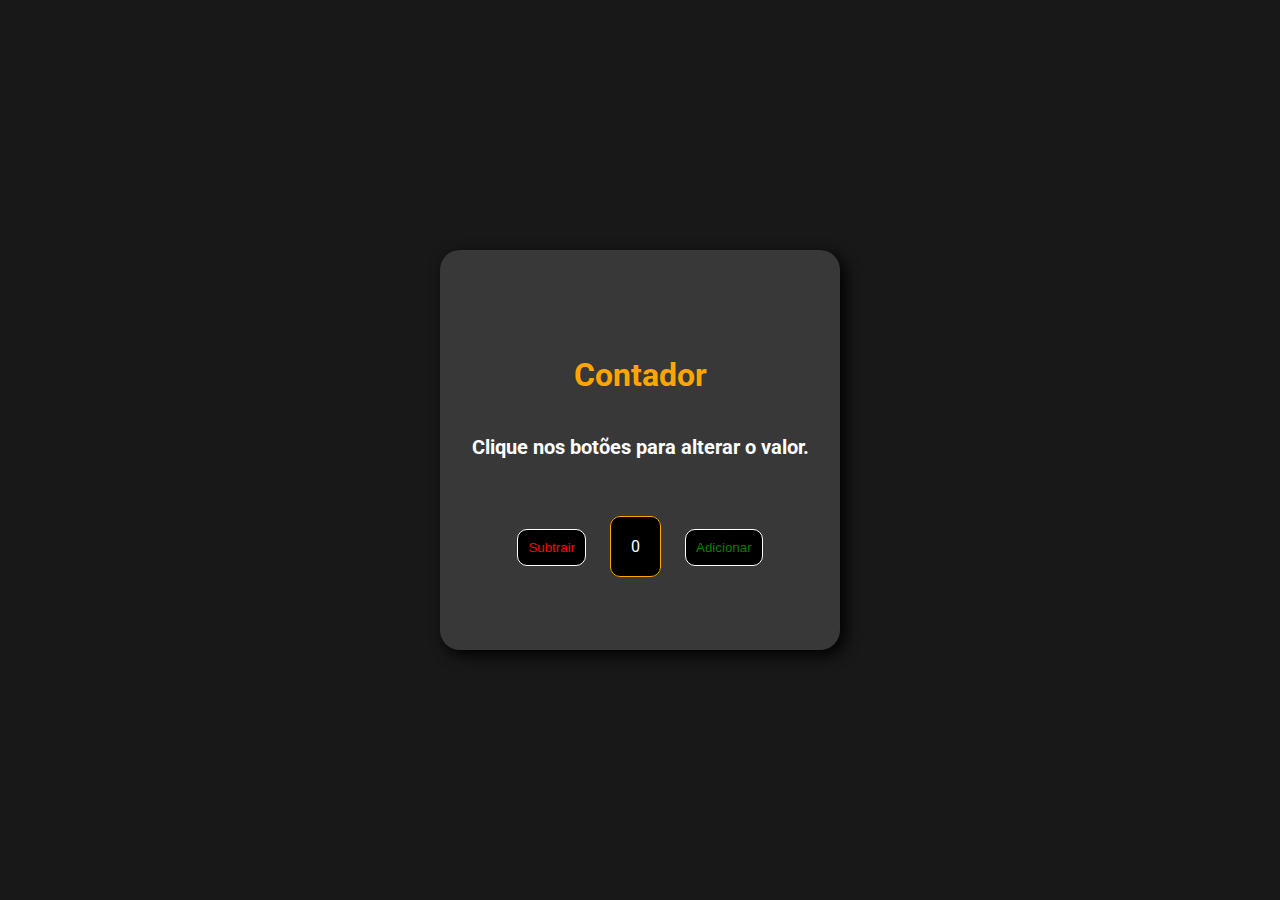
<file: Javascript/Estrutura-De-Projetos/index.html>
<html lang="en">

<head>
    <meta charset="UTF-8">
    <meta http-equiv="X-UA-Compatible" content="IE=edge">
    <meta name="viewport" content="width=device-width, initial-scale=1.0">
    <link rel="stylesheet" href="assets/css/style.css">
    <script src="assets/js/script.js"></script>
    <title>Contador</title>
</head>

<body>
    <div class="contador">
        <h1>Contador</h1>
        <p>Clique nos botões para alterar o valor.</p>
        <div id="counter">
            <button name="subtrair" onclick="decrement()" class="subtrair">Subtrair</button>
            <span id="currentnumber">0</span>
            <button type="button" name="adicionar" onclick="increment()" class="adicionar">Adicionar</button>
        </div>
    </div>
</body>

</html>
</file>
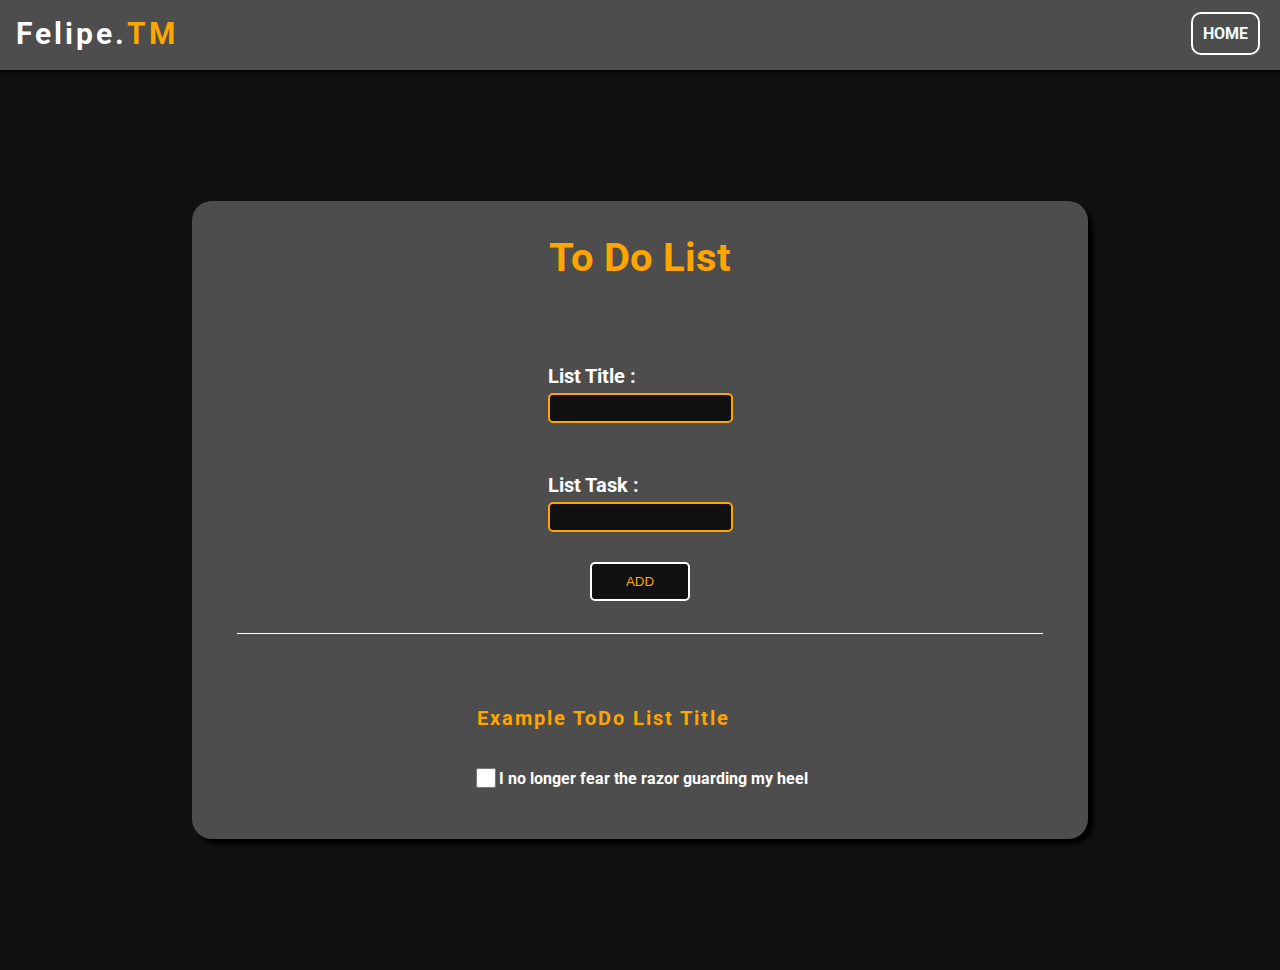
<file: Javascript/ToDo-List/index.html>
<html lang="en">

<head>
    <meta charset="UTF-8">
    <meta http-equiv="X-UA-Compatible" content="IE=edge">
    <meta name="viewport" content="width=device-width, initial-scale=1.0">
    <link rel="stylesheet" href="style.css">
    <title>To do list</title>
</head>

<body>
    <header>
        <div class="logo">
            <h1>Felipe.<span>TM</span></h1>
        </div>
        <div class="menu">
            <p>home</p>
        </div>
    </header>
    <main>
        <div class="todo-container" id="todo-container">

            <h2> To Do List</h2>
            <div class="todo-input">
                <label for="todo-title-input">List Title :</label>
                <input type="text" id='todo-title-input' required>
            </div>
            <div class="todo-input">
                <label for="todo-content-input">List Task :</label>
                <input type="text" id="todo-content-input" required>
            </div>
            
            <button onclick="addNewToDo()">Add</button>

            <div class="trace"></div>
            <div class="todo-wrapper" id="todo-wrapper">
                <div class="todo-example" id="todo-example">
                    <h3 class="todo-title-example">Example ToDo List Title</h3>
                    <div class="checkbox-content">
                        <input type="checkbox" id="toggle" class="toggle">
                        <label for="toggle">I no longer fear the razor guarding my heel</label>
                    </div>
                </div>
            </div>
        </div>
    </main>
</body>
<script src="script.js"></script>
</html>
</file>
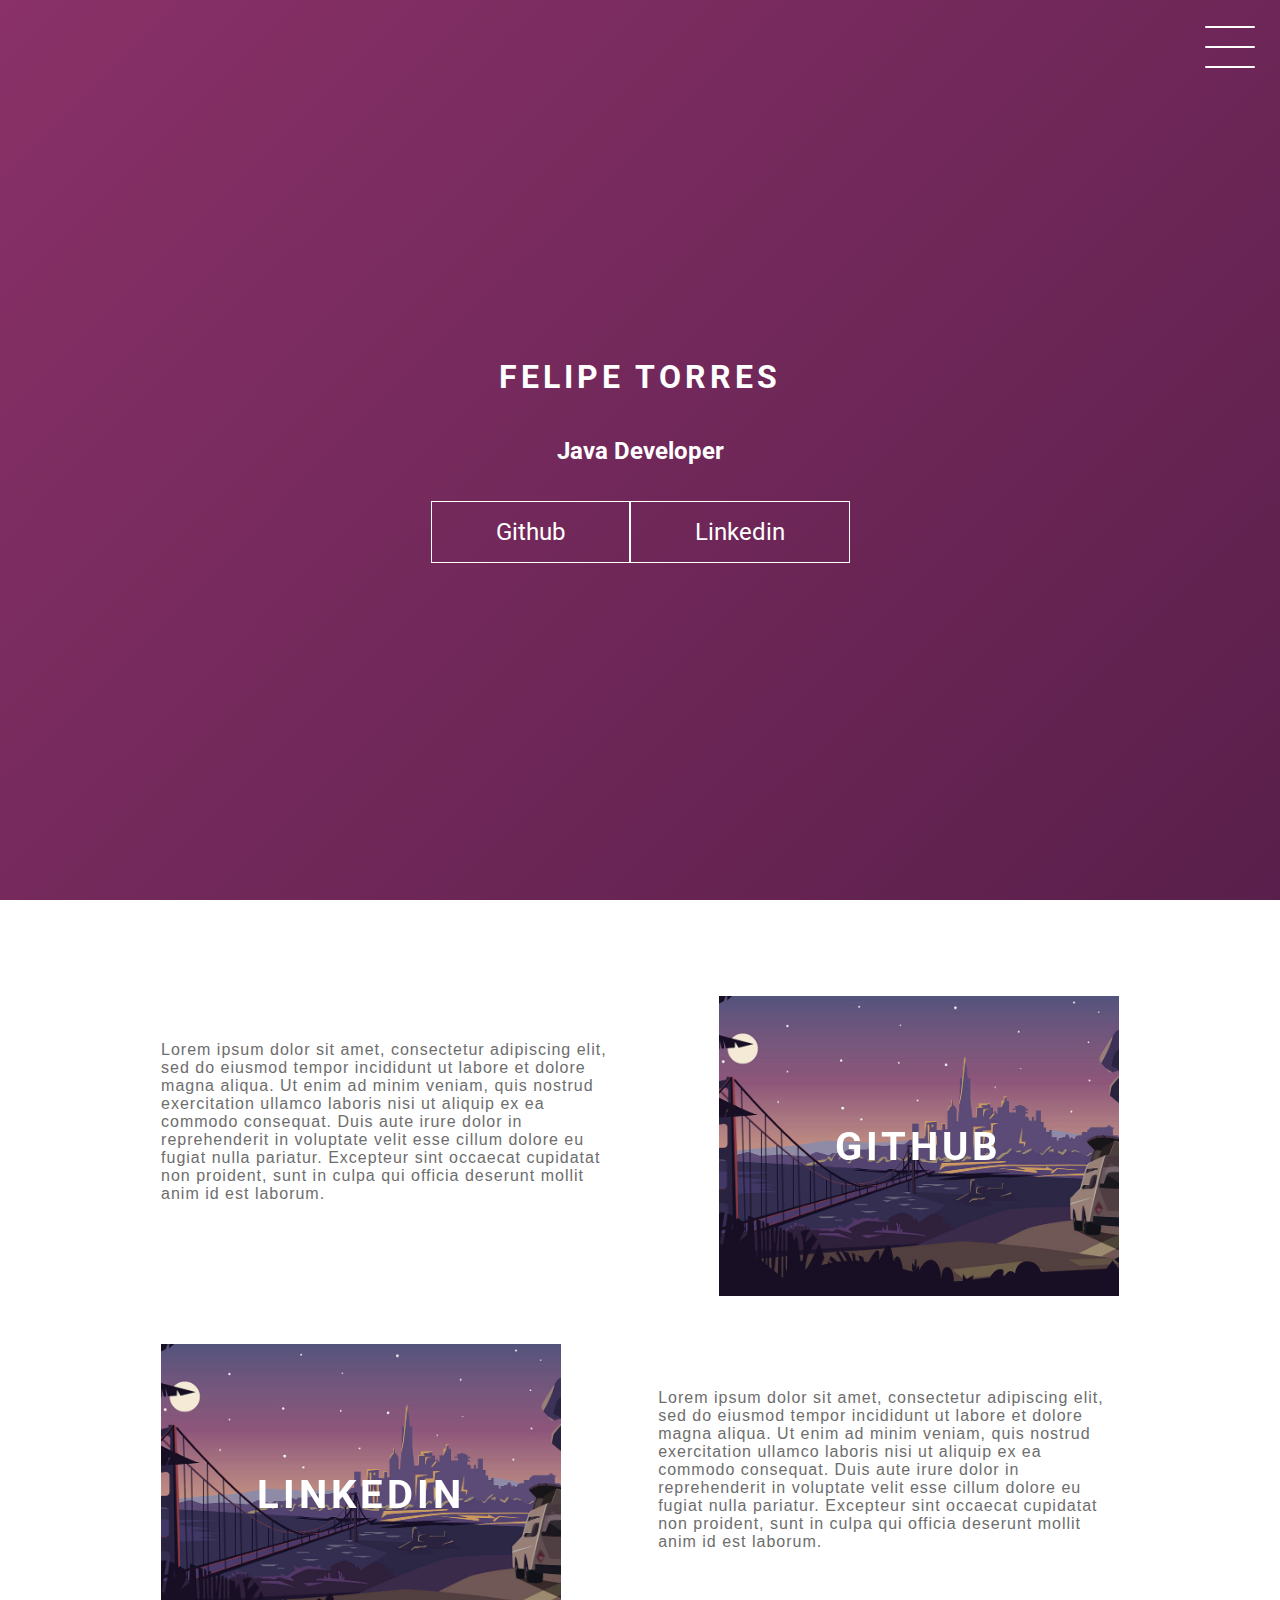
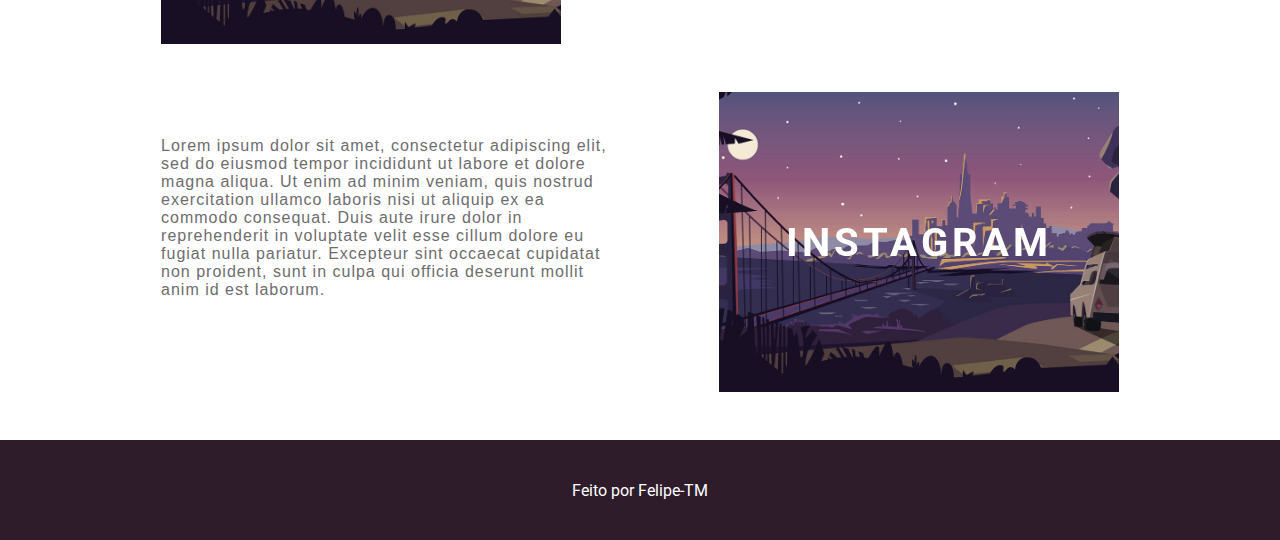
<file: HTML-CSS/Projeto-Site-Pessoal/Design-1/index.html>
<html lang="en">

<head>
    <meta charset="UTF-8">
    <meta http-equiv="X-UA-Compatible" content="IE=edge">
    <meta name="viewport" content="width=device-width, initial-scale=1.0">
    <link rel="stylesheet" href="style.css">
    <title>Document</title>
</head>

<body>
    <header class="header-wrapper">
        <div class="checkbox-container">
            <div class="checkbox-wrapper">
                <input type="checkbox" id="toggle">
                <label class="checkbox" for="toggle">
                    <div class="trace"></div>
                    <div class="trace"></div>
                    <div class="trace"></div>
                </label>
                <div class="menu">
                    <nav class="menu-itens">
                        <ul>
                            <li><a href="">Home</a></li>
                            <li><a href="">Sobre</a></li>
                            <li><a href="">Projetos</a></li>
                        </ul>
                    </nav>
                </div>
            </div>
        </div>
        <h1>Felipe Torres</h1>
        <h2>Java Developer</h2>
        <div class="social-media">
            <a href="#">Github</a>
            <a href="#">Linkedin</a>
        </div>
    </header>
    <main class="container">
        <div class="card-container">
            <div class="card-text">
                Lorem ipsum dolor sit amet, consectetur adipiscing elit, sed do eiusmod tempor incididunt ut labore et
                dolore magna aliqua. Ut enim ad minim veniam, quis nostrud exercitation ullamco laboris nisi ut aliquip
                ex ea commodo consequat. Duis aute irure dolor in reprehenderit in voluptate velit esse cillum dolore eu
                fugiat nulla pariatur. Excepteur sint occaecat cupidatat non proident, sunt in culpa qui officia
                deserunt mollit anim id est laborum.
            </div>
            <div class="card">
                <div class="card-wrapper">
                    <h2>Github</h2>
                    <p>Veja meus projetos</p>
                </div>
            </div>
        </div>
        <div class="card-container">
            <div class="card">
                <div class="card-wrapper">
                    <h2>Linkedin</h2>
                    <p>Acompanhe minha carreira</p>
                </div>
            </div>
            <div class="card-text">
                Lorem ipsum dolor sit amet, consectetur adipiscing elit, sed do eiusmod tempor incididunt ut labore et
                dolore magna aliqua. Ut enim ad minim veniam, quis nostrud exercitation ullamco laboris nisi ut aliquip
                ex ea commodo consequat. Duis aute irure dolor in reprehenderit in voluptate velit esse cillum dolore eu
                fugiat nulla pariatur. Excepteur sint occaecat cupidatat non proident, sunt in culpa qui officia
                deserunt mollit anim id est laborum.
                
            </div>
        </div>
        <div class="card-container">
            <div class="card-text">
                Lorem ipsum dolor sit amet, consectetur adipiscing elit, sed do eiusmod tempor incididunt ut labore et
                dolore magna aliqua. Ut enim ad minim veniam, quis nostrud exercitation ullamco laboris nisi ut aliquip
                ex ea commodo consequat. Duis aute irure dolor in reprehenderit in voluptate velit esse cillum dolore eu
                fugiat nulla pariatur. Excepteur sint occaecat cupidatat non proident, sunt in culpa qui officia
                deserunt mollit anim id est laborum.
                
            </div>
            <div class="card">
                <div class="card-wrapper">
                    <h2>Instagram</h2>
                    <p>Para os curiosos</p>
                </div>
            </div>
        </div>
    </main>
    <footer class="footer">
        Feito por Felipe-TM
    </footer>
</body>

</html>
</file>
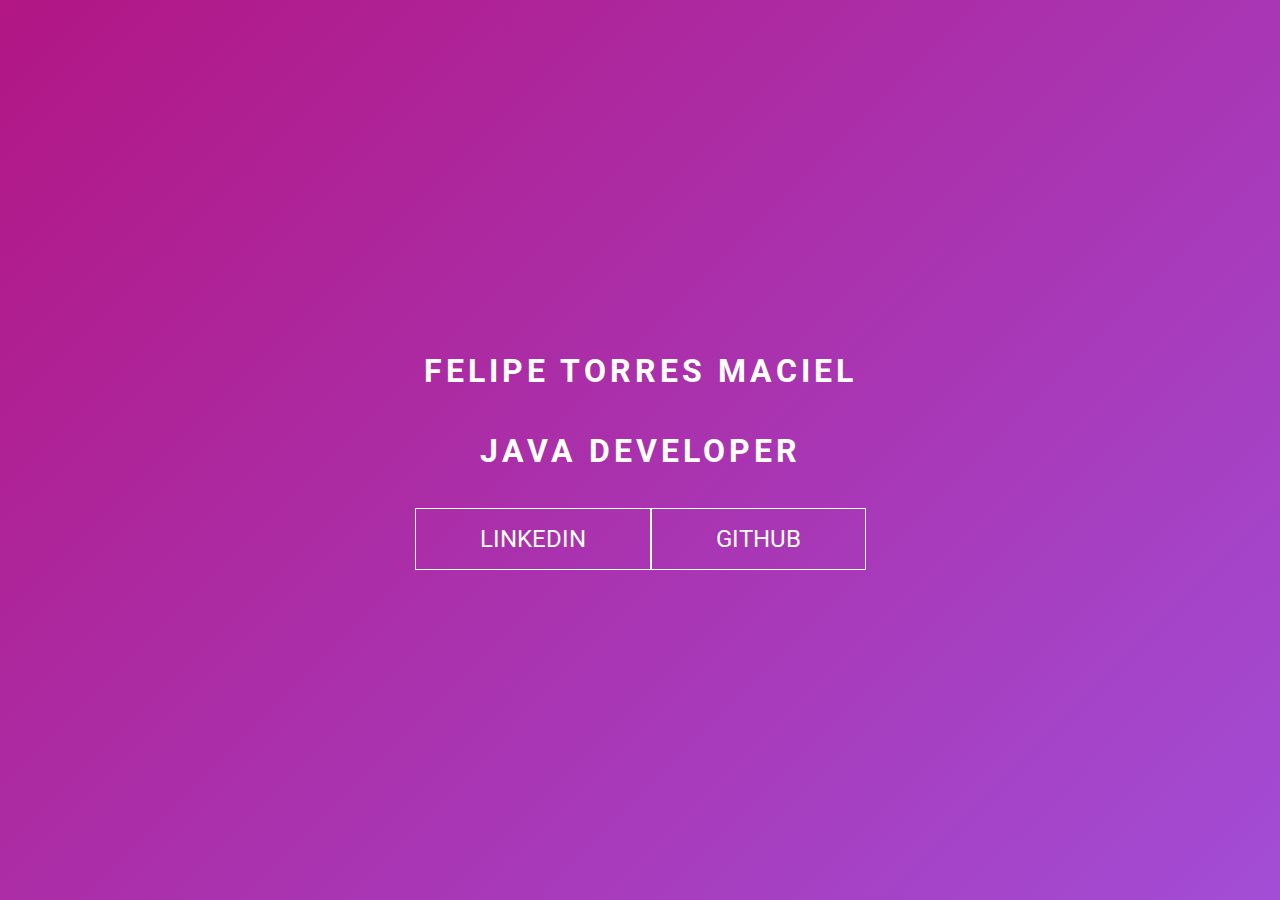
<file: HTML-CSS/CSS-Transitions/Background-Transition/background.html>
<!DOCTYPE html>
<html>

<head>
    <meta charset="UTF-8">
    <title>Document</title>
    <link rel="stylesheet" href="style.css">
</head>

<body>
    <main class="wrapper">
        <h1>felipe torres maciel</h1>
        <h1>java developer</h1>

        <div class="social-media">
            <a href="#">linkedin</a>
            <a href="#">github</a>
        </div>
    </main>
</body>

</html>
</file>
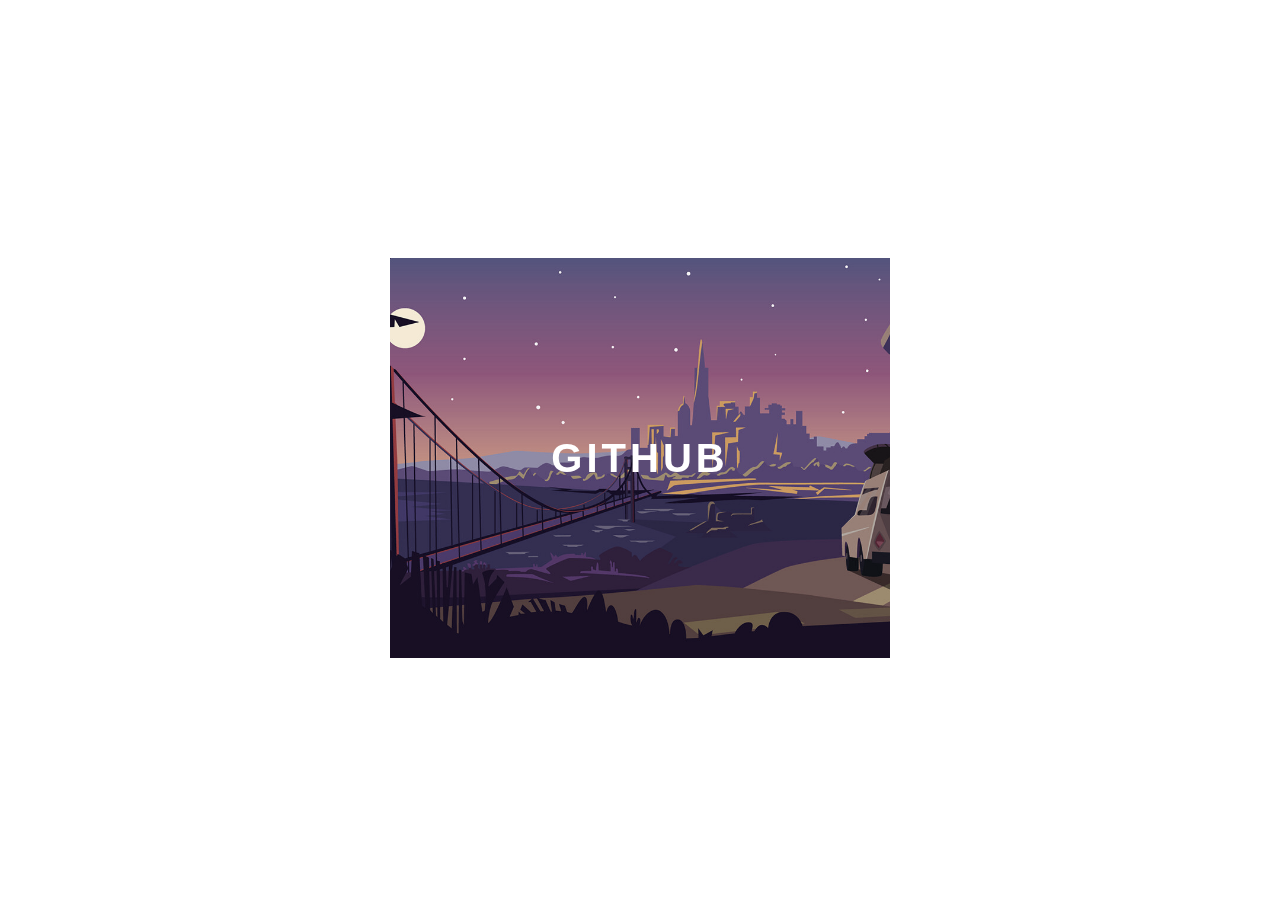
<file: HTML-CSS/CSS-Transitions/Card/card.html>
<!DOCTYPE html>
<html>

<head>
    <meta charset="UTF-8">
    <title>Document</title>
    <link rel="stylesheet" href="cardstyle.css">
</head>

<body>
    <div class="container">
        <div class="card">
            <div class="card-wrapper">
                <h2>github</h2>
                <p>Veja os meus projetos</p>
            </div>
        </div>
    </div>
</body>

</html>
</file>
<file: Javascript/Estrutura-De-Projetos/assets/css/style.css>
@import url('https://fonts.googleapis.com/css2?family=Roboto:wght@100&display=swap');

html {
    font-family:'Roboto', sans-serif;
}

body {
    display: flex;
    justify-content: center;
    align-items: center;
    background-color: rgb(24, 24, 24);
}

.contador {
    display: flex;
    align-items: center;
    justify-content: center;
    flex-direction: column;
    background-color: rgb(56, 56, 56);
    width: 400px;
    height: 400px;
    box-shadow: 5px 5px 15px 0px black;
    border-radius: 20px;
}

.contador h1 {
    color: orange;
}

.contador p {
    font-weight: bold;
    font-size: 20px;
    color: white;
}

.contador button {
    padding: 10px;
    border-radius: 10px;
    border: 1px solid white;
    transition: 0.3s;
    cursor: pointer;
    background-color: black;
}

.contador .subtrair {
    color: red;
    margin-right: 20px;
}

.contador .adicionar {
    color: green;
    margin-left: 20px;
}

.contador button:hover {
    transform: scale(1.1);
}

.contador button:active {
    transform: scale(0.9);
    transition: 0.05s;
    background-color: gray;
}

.contador span {
    background-color: black;
    padding: 20px;
    border-radius: 10px;
    border: 1px solid orange;
    color: white;
}

.contador #counter {
    margin-top: 50px;
    user-select: none;
}
</file>
<file: Javascript/ToDo-List/style.css>
@import url('https://fonts.googleapis.com/css2?family=Roboto:wght@100&display=swap');

html {
    font-family: "Roboto", sans-serif;
}

body{
    margin: 0;
    padding: 0;
}

/* HEADER */

header {
    z-index: 2;
    margin: 0;
    padding: 0;
    background-color: rgb(77, 77, 77) ;
    height: 70px;
    color: azure;
    position: relative;
    display: flex;
    box-shadow: 0px 2px 6px 0px black;
    box-sizing: border-box;
}

.logo {
    position: absolute;
    top: 0;
    left: 0;
    padding: 1rem;
}

.logo h1 {
    margin: 0;
    text-transform: capitalize;
    color: white;
    font-size: 30px;
    font-weight: bold;
    letter-spacing: 3px;
    cursor: pointer;
}

.logo h1 span {
    color: orange;
}

.menu {
    position: absolute;
    right: 0;
    top: 0;
}

.menu p {
    margin: 0;
    margin-right: 20px;
    margin-top: 12px;
    text-transform: uppercase;
    font-weight: bold;
    border: 2px solid white;
    padding: 10px;
    border-radius: 10px;
    transition: .3s;
    cursor: pointer;
    user-select: none;
}

.menu p:hover {
    transform: scale(1.1);
}

.menu p:active {
    transform: scale(0.9);
    transition: 0.01s;
    background-color: gray;
}

/* MAIN */

main {
    z-index: 1;
    position: absolute;
    width: 100%;
    min-height: 100vh;
    background-color:rgb(17, 17, 17);
    display: flex;
    justify-content: center;
    align-items: center;
    color: white;
}

.todo-container {
    background-color: rgb(77, 77, 77) ;
    width: 70%;
    height: auto;
    border-radius: 20px;
    display: flex;
    justify-content: center;
    align-items: center;
    flex-direction: column;
    box-shadow: 5px 5px 5px 0 black;
    margin-top: 5rem;
    margin-bottom: 5rem;
}

.todo-container h2 {
    font-size: 40px;
    color: orange;
}

.todo-input {
    
    display: flex;
    flex-direction: column;
    margin-top: 50px;
    user-select: none;
}

.todo-input label {
    margin-bottom: 5px;
    color: white;
    font-size: 20px;
    font-weight: bold;
}

.todo-input input {
    height: 30px;
    background-color: rgb(17, 17, 17);
    border: 2px solid orange;
    border-radius: 5px;
    color: white;
}

.todo-container button {
    margin-top: 30px;
    padding: 10px;
    width: 100px;
    text-transform: uppercase;
    background-color: rgb(17, 17, 17);
    color: orange;
    border: 2px solid white;
    border-radius: 5px;
    cursor: pointer;
    transition: .03s;
}

.todo-container button:hover {
    border: 2px solid orange;
}

.todo-container button:active {
    transform: scale(0.9);
    border: 2px solid white;
}

.trace {
    margin-top: 2rem;
    height: 1px;
    width: 90%;
    background-color: white;
    margin-bottom: 20px;
}

.todo-wrapper {
    margin-top: 2rem;
    width: 100%;
    display: flex;
    align-items: center;
    justify-content: center;
    flex-direction: column;
}

.todo-example {
    position: relative;
    display: flex;
    flex-direction: column;
    padding-bottom: 3rem;
}

.todo-example h3 {
    margin-left: 5px;
    color: orange;
    letter-spacing: 2px;
    font-size: 20px;
}

.todo-example label {
    font-weight: bold;
}

.checkbox-content {
    margin-top: 15px;
    display: flex;
    align-items: center;
}

.toggle {
    height: 20px;
    width: 20px;
    cursor: pointer;
}

.toggle:checked + label{
    text-decoration: line-through;
    filter: opacity(0.5);
}

.todo-user {
    position: relative;
    display: flex;
    justify-content: left;
    flex-direction: column;
    padding-bottom: 3rem;
}

.todo-user h3 {
    margin-left: 5px;
    color: orange;
    letter-spacing: 2px;
    font-size: 20px;
}

.todo-user label {
    font-weight: bold;   
}
</file>
<file: HTML-CSS/Projeto-Site-Pessoal/Design-1/style.css>
@import url('https://fonts.googleapis.com/css2?family=Roboto:wght@100&display=swap');

body {
    padding: 0;
    margin: 0;
    color: #ffffff;
    font-family: 'Roboto', sans-serif;
}

.header-wrapper{
    height: 100vh;
    width: 100%;
    background: linear-gradient(-45deg, #050404, #2e1c2b, #4a1942, #893168);
    background-size: 400% 400%;
    display: flex;
    flex-direction: column;
    align-items: center;
    justify-content: center;
    position: relative;
    animation: backgroundTransition 8s ease-in-out infinite;
}

h1{
    text-transform: uppercase;
    letter-spacing: 4px;
}

h1{
    text-transform: uppercase;
    letter-spacing: 4px;
}

.social-media{
    margin-top: 1rem;
    display: flex;
}

.social-media a{
    text-decoration: none;
    color: #ffffff;
    font-size: 24px;
    padding: 1rem 4rem;
    border: 1px solid #ffffff;
    min-width: 4rem;
    display: flex;
    justify-content: center;
    align-items: center;
    transition: .3s cubic-bezier(0.55, 0.025, 0.675, 0.97);
}

a:hover {
    color: #2e1c2b;
    background-color: #ffffff;
}

@keyframes backgroundTransition {
    0%{
        background-position: 0% 80%;
    }
    50%{
        background-position: 80% 100%;
    }
    100%{
        background-position: 0% 90%;
    }
}

/* MENU HAMBURGER*/

.checkbox-container {
    display: flex;
    justify-content: center;
    align-items: center;

}

.checkbox{
    height: 100px;
    width: 100px;
    position: absolute;
    top: 0;
    right: 0;
    display: flex;
    justify-content: center;
    cursor: pointer;
    z-index: 9999;
    transition: 400ms ease-in-out 0s;
    border-radius: 50%;
}

.checkbox .trace {
    width: 50px;
    height: 2px;
    position: absolute;
    border-radius: 4px;
    transition: 0.5s ease-in-out;
    background-color: white;
}

.checkbox .trace:nth-child(1){
    top: 26px;
    transform: rotate(0);
}

.checkbox .trace:nth-child(2){
    top: 46px;
    transform: rotate(0);
}

.checkbox .trace:nth-child(3){
    top: 66px;
    transform: rotate(0);
}

#toggle{
    display: none;
}

/* MENU */

.menu {
    position: absolute;
    top: 28px;
    right: 30px;
    background: transparent;
    height: 40px;
    width: 40px;
    border-radius: 50%;
    z-index: -1;
    transition: 400ms ease-in-out 0s;
    box-shadow: 0 0 0 0 white;
}

.menu-itens {
    position: fixed;
    top: 0;
    left: 0;
    width: 100%;
    height: 100vh;
    display: flex;
    justify-content: center;
    align-items: center;
    visibility: hidden;
    opacity: 0;
    z-index: 2;
    transition: 400ms ease-in-out 0s;
    
}

.menu-itens ul li a:hover{
    font-weight: bold;
}

.menu-itens ul{
    list-style-type: none;
}

.menu-itens ul li a{
    margin: 10px 0;
    color: #2e1c2b;
    text-decoration: none;
    text-transform: uppercase;
    letter-spacing: 4px;
    font-size: 30px;
}

/* ANIMACAO MENU*/

#toggle:checked + .checkbox .trace:nth-child(1) {
    transform: rotate(45deg);
    background-color: #2e1c2b;
    top: 47px;
}

#toggle:checked + .checkbox .trace:nth-child(2) {
    transform: translateX(-100px);
    width: 30px;
    opacity: 0;
    visibility: hidden;
}

#toggle:checked + .checkbox .trace:nth-child(3) {
    transform: rotate(-45deg);
    background-color: #2e1c2b;
    top: 48px;
}

#toggle:checked + .checkbox {
    background-color: white;
}

#toggle:checked ~ .menu {
    box-shadow: 0 0 0 100vmax white;
    z-index: 1;
}

#toggle:checked ~ .menu .menu-itens {
    opacity: 1;
    visibility: visible;
}

/* CARDS */

.container {
    width: 100%;
    height: auto;
    display: flex;
    flex-direction: column;
    justify-content: space-between;
    align-items: center;
    margin: 3rem 0;
}

.card-container {
    display: flex;
    align-items: center;
    justify-content: space-evenly;
    width: 90%;
}

.card {
    height: 300px;
    width: 400px;
    margin: 3rem 0 0;
    background-image: url('landscape.jpg');
    background-position: center;
    background-repeat: no-repeat;
    background-size: cover;
    display: flex;
    justify-content: center;
    align-items: center;
    filter: grayscale(0.5);
    color: #ffffff;
    cursor: pointer;
    transition: 0.3s;
}

.card-text {
    width: 40%;
    font-family: sans-serif;
    letter-spacing: 1px;
    color: rgb(109, 109, 109);
}

.card-wrapper {
    text-align: center;
    display: flex;
    flex-direction: column;
    justify-content: center;
    align-items: center;
    position: relative;
}

.card-wrapper::before {
    content: '';
    position: absolute;
    height: 100px;
    width: 100px;
    display: block;
    border: 1px solid #ffffff;
    opacity: 0;
    transition: 0.3s;
}

.card-wrapper h2 {
    font-size: 40px;
    text-transform: uppercase;
    letter-spacing: 4px;
    transition: 0.3s;
}

.card-wrapper p {
    font-size: 0;
    opacity: 0;
    visibility: hidden;
    font-weight: bold;
    text-transform: uppercase;
    transition: 0.3s;
}

.card:hover {
    filter: unset;
}

.card:hover > .card-wrapper::before {
    opacity: 1;
    width: 350px;
    height: 250px;
}

.card:hover > .card-wrapper p {
    font-size: 14px;
    visibility: visible;
    opacity: 1;
}


/* FOOTER */
.footer {
    height: 100px;
    width: 100%;
    display: flex;
    justify-content: center;
    align-items: center;
    background-color: #2e1c2b;
}

/* RESPONSIVE */

@media (max-width: 800px){
    .social-media{
        display: flex;
        flex-direction: column;
    }

    .container {
        margin-top: 0;
    }

    .card-container{
        flex-direction: column;
    }

    .container .card-container:nth-child(1),
    .container .card-container:nth-child(3) {
        flex-direction: column-reverse;
    }

    .card {
        height: 250px;
        width: 250px;
    }

    .card-text{
        width: 90%;
        margin-top: 2rem;
        text-align: center;
    }

    .card-wrapper h2 {
        font-size: 35px;
    }

    .card:hover > .card-wrapper::before {
        height: 200px;
        width: 200px;
    }
}
</file>
<file: HTML-CSS/CSS-Transitions/Background-Transition/style.css>
@import url('https://fonts.googleapis.com/css2?family=Roboto:wght@100&display=swap');

body {
    margin: 0;
    padding: 0;
    color: white;
    font-family: 'Roboto', sans-serif;
}

.wrapper {
    height: 100vh;
    width: 100vw;
    background: linear-gradient(-45deg, #3f36c9, #14d2f5cc, #9d5ff1, #b21684);
    background-size: 400% 400%;
    display: flex;
    flex-direction: column;
    justify-content: center;
    align-items: center;
    animation: backgroundTransition 8s ease-in-out infinite;
}

h1 {
    text-transform: uppercase;
    letter-spacing: 4px;
}

h2 {
    text-transform: lowercase;
    letter-spacing: 4px;
}

.social-media {
    margin-top: 1rem;
    display: flex;
}

a {
    text-decoration: none;
    text-transform: uppercase;
    color: white;
    font-size: 24px;
    padding: 1rem 4rem;
    border: 1px solid white;
    min-width: 4rem;
    display: flex;
    justify-content: center;
    align-items: center;
    transition: .5s cubic-bezier(0.55, 0.025, 0.675, 0.97);
}

a:hover {
    color: #b21684;
    background-color: white;
}

@keyframes backgroundTransition {
    0% {
        background-position: 0% 80%;
    }
    50% {
        background-position: 80% 100%;
    }
    100% {
        background-position: 0% 80%;
    }
}
</file>
<file: HTML-CSS/CSS-Transitions/Card/cardstyle.css>
body {
    font-family: sans-serif;
}

.container {
    width: 100%;
    height: 100vh;
    display: flex;
    justify-content: center;
    align-items: center;
}

.card {
    height: 400px;
    width: 500px;
    background-image: url(landscape.jpg);
    background-position: center;
    background-repeat: no-repeat;
    background-size: cover;
    display: flex;
    justify-content: center;
    align-items: center;
    filter: grayscale(0.5);
    color: white;
    cursor: pointer;
    transition: 0.3s;
}

.card-wrapper {
    text-align: center;
    display: flex;
    flex-direction: column;
    justify-content: center;
    align-items: center;
    position: relative;
}

.card-wrapper::before {
    content: '';
    position: absolute;
    height: 100px;
    width: 100px;
    display: block;
    border: 1px solid white;
    opacity: 0;
    transition: 0.3s;
}

.card-wrapper h2 {
    font-size: 40px;
    text-transform: uppercase;
    letter-spacing: 4px;
    margin: 0;
    transition: 0.3s;
}

.card-wrapper p {
    font-size: 0px;
    visibility: hidden;
    opacity: 0;
    font-weight: bold;
    text-transform: uppercase;
    transition: 0.3s;
}

.card:hover {
    filter: unset;
}

.card:hover > .card-wrapper::before {
    height: 300px;
    width: 400px;
    opacity: 1;
}

.card:hover > .card-wrapper p {
    opacity: 1;
    visibility: visible;
    font-size: 14px;
}
</file>
